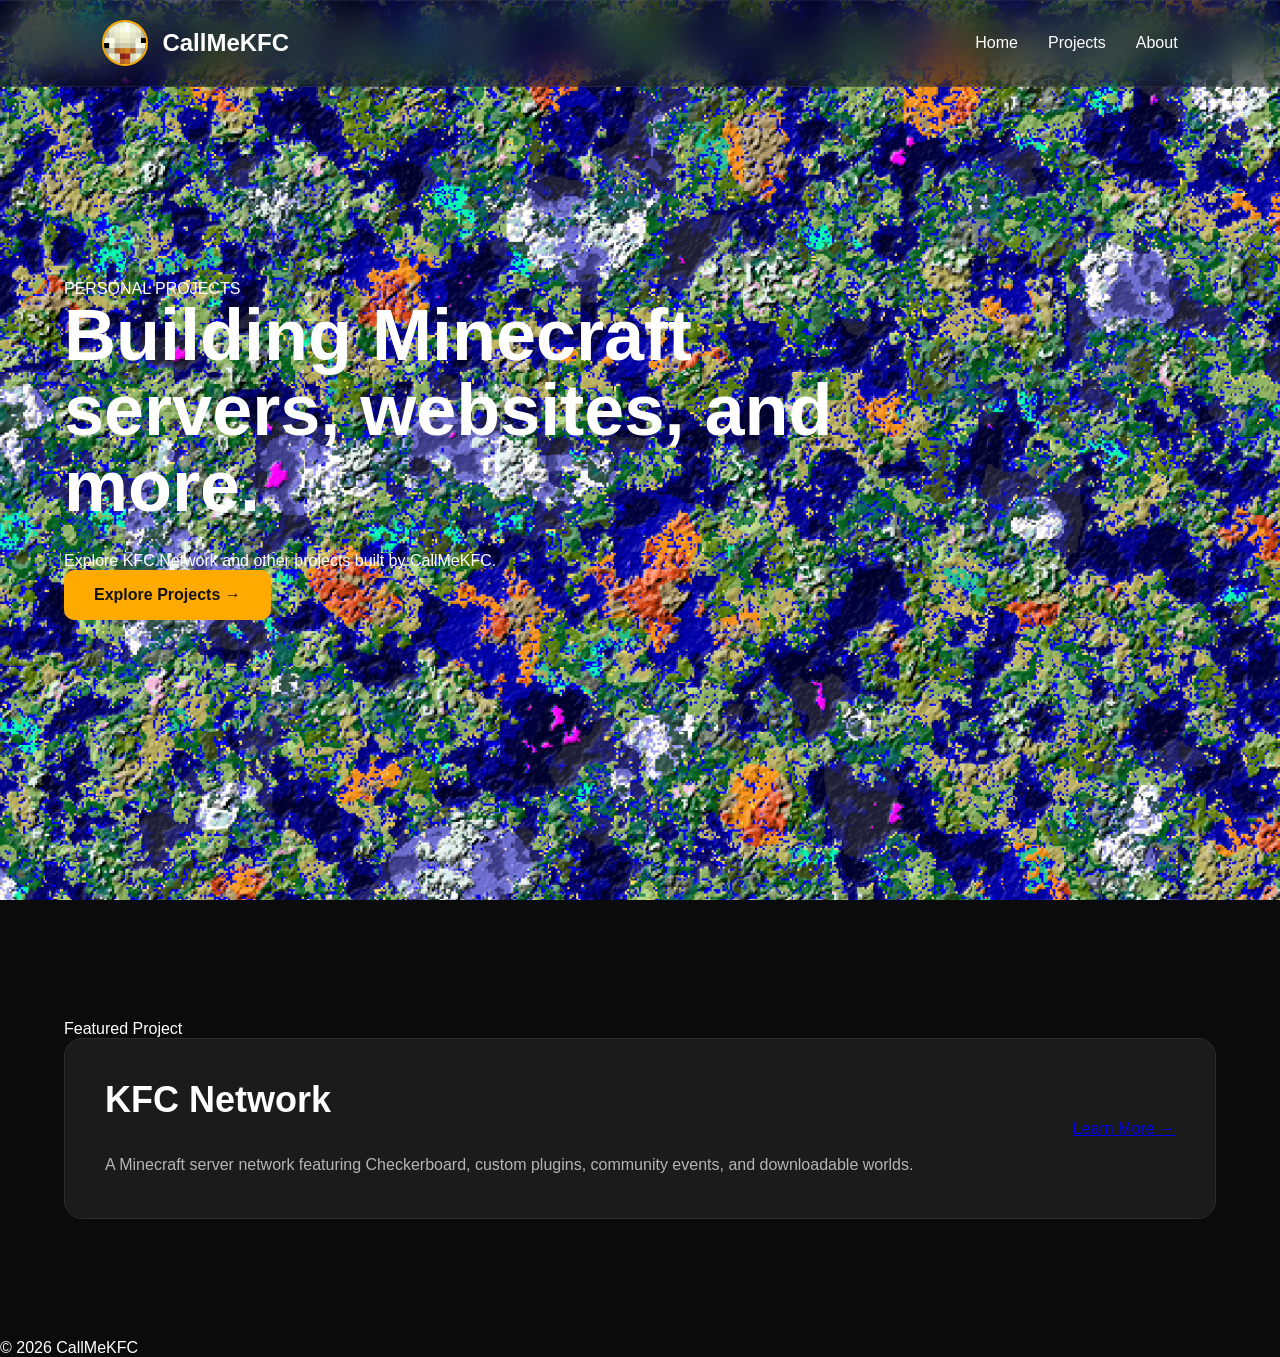
<file: index.html>
<!DOCTYPE html>
<html lang="en">

<head>

    <meta charset="UTF-8">
    <meta name="viewport" content="width=device-width, initial-scale=1.0">

    <title>CallMeKFC</title>

    <link rel="stylesheet" href="/assets/css/style.css">

</head>

<body>

    <header>

        <a href="/" class="logo">

            <img src="/assets/images/pfp.png" alt="CallMeKFC">

            <span>CallMeKFC</span>

        </a>

        <nav>

            <a href="/">Home</a>
            <a href="/projects">Projects</a>
            <a href="/about">About</a>

        </nav>

    </header>

    <section class="hero">

        <div class="hero-overlay"></div>

        <div class="hero-content">

            <p class="hero-small">
                PERSONAL PROJECTS
            </p>

            <h1>

                Building Minecraft servers,
                websites, and more.

            </h1>

            <p>

                Explore KFC Network and other projects built by CallMeKFC.

            </p>

            <a href="/projects" class="button">

                Explore Projects →

            </a>

        </div>

    </section>

    <section class="featured">

        <div class="section-title">

            Featured Project

        </div>

        <div class="project-card">

            <div>

                <h2>KFC Network</h2>

                <p>

                    A Minecraft server network featuring
                    Checkerboard, custom plugins,
                    community events,
                    and downloadable worlds.

                </p>

            </div>

            <a href="/projects/kfcnetwork">

                Learn More →

            </a>

        </div>

    </section>

    <footer>

        © 2026 CallMeKFC

    </footer>

</body>

</html>
</file>
<file: assets/css/style.css>
* {
    margin: 0;
    padding: 0;
    box-sizing: border-box;
}

body {
    font-family: Inter, Arial, sans-serif;
    background: #111111;
    color: white;
}

header {
    display: flex;
    justify-content: space-between;
    align-items: center;
    padding: 24px 10%;
    border-bottom: 1px solid #222;
}

.logo a {
    color: white;
    text-decoration: none;
    font-size: 28px;
    font-weight: bold;
}

nav {
    display: flex;
    gap: 30px;
}

    nav a {
        color: white;
        text-decoration: none;
        transition: .2s;
    }

        nav a:hover {
            color: #ffaa00;
        }

main {
    width: min(1200px, 90%);
    margin: auto;
}

.hero {
    min-height: 75vh;
    display: flex;
    flex-direction: column;
    justify-content: center;
}

.hero-tag {
    color: #ffaa00;
    font-weight: bold;
    margin-bottom: 12px;
}

.hero h1 {
    font-size: 64px;
    line-height: 1.1;
    margin-bottom: 20px;
}

.hero span {
    color: #ffaa00;
}

.hero-description {
    max-width: 650px;
    color: #b5b5b5;
    font-size: 22px;
    line-height: 1.6;
    margin-bottom: 40px;
}

.button {
    display: inline-block;
    background: #ffaa00;
    color: #111;
    padding: 15px 32px;
    border-radius: 10px;
    font-weight: bold;
    text-decoration: none;
    transition: .2s;
}

    .button:hover {
        transform: translateY(-3px);
    }

.featured {
    margin-bottom: 100px;
}
* {
    margin: 0;
    padding: 0;
    box-sizing: border-box;
}

html {
    scroll-behavior: smooth;
}

body {
    background: #0b0b0b;
    color: white;
    font-family: Inter,Arial,sans-serif;
}

/* ---------- Header ---------- */

header {
    position: fixed;
    top: 0;
    left: 0;
    width: 100%;
    padding: 20px 8%;
    display: flex;
    justify-content: space-between;
    align-items: center;
    backdrop-filter: blur(18px);
    background: rgba(0,0,0,.45);
    border-bottom: 1px solid rgba(255,255,255,.08);
    z-index: 1000;
}

.logo {
    display: flex;
    align-items: center;
    gap: 14px;
    text-decoration: none;
    color: white;
    font-size: 24px;
    font-weight: 700;
}

    .logo img {
        width: 46px;
        height: 46px;
        border-radius: 50%;
        border: 2px solid #ffaa00;
    }

nav {
    display: flex;
    gap: 30px;
}

    nav a {
        color: white;
        text-decoration: none;
        transition: .25s;
    }

        nav a:hover {
            color: #ffaa00;
        }

/* ---------- Hero ---------- */

.hero {
    position: relative;
    height: 100vh;
    display: flex;
    align-items: center;
    overflow: hidden;
    background: url("/assets/images/seedmap.png") center center/cover;
}

.overlay {
    position: absolute;
    inset: 0;
    background: linear-gradient( rgba(0,0,0,.70), rgba(0,0,0,.90) );
    backdrop-filter: blur(4px);
}

.hero-content {
    position: relative;
    width: min(1200px,90%);
    margin: auto;
}

.eyebrow {
    color: #ffaa00;
    font-weight: bold;
    margin-bottom: 20px;
}

.hero h1 {
    font-size: 72px;
    max-width: 850px;
    line-height: 1.05;
    margin-bottom: 28px;
}

.description {
    max-width: 700px;
    color: #c7c7c7;
    line-height: 1.7;
    font-size: 22px;
    margin-bottom: 40px;
}

/* ---------- Buttons ---------- */

.button {
    display: inline-block;
    padding: 16px 30px;
    background: #ffaa00;
    color: #111;
    text-decoration: none;
    border-radius: 10px;
    font-weight: 700;
    transition: .25s;
}

    .button:hover {
        transform: translateY(-3px);
    }

.secondary {
    background: #222;
    color: white;
}

/* ---------- Featured ---------- */

.featured {
    width: min(1200px,90%);
    margin: 120px auto;
}

    .featured h2 {
        font-size: 42px;
        margin-bottom: 35px;
    }

.project {
    display: flex;
    justify-content: space-between;
    align-items: center;
    gap: 40px;
    background: #171717;
    border: 1px solid #2b2b2b;
    border-radius: 18px;
    padding: 45px;
}

    .project h3 {
        font-size: 34px;
        margin-bottom: 15px;
    }

    .project p {
        color: #b8b8b8;
        line-height: 1.8;
    }

    .featured h2 {
        font-size: 36px;
        margin-bottom: 30px;
    }

.project-card {
    background: #1b1b1b;
    border: 1px solid #2d2d2d;
    border-radius: 18px;
    padding: 40px;
    display: flex;
    justify-content: space-between;
    align-items: center;
    gap: 40px;
}

    .project-card h3 {
        font-size: 32px;
        margin-bottom: 12px;
    }

    .project-card p {
        color: #b5b5b5;
        line-height: 1.7;
    }
</file>
